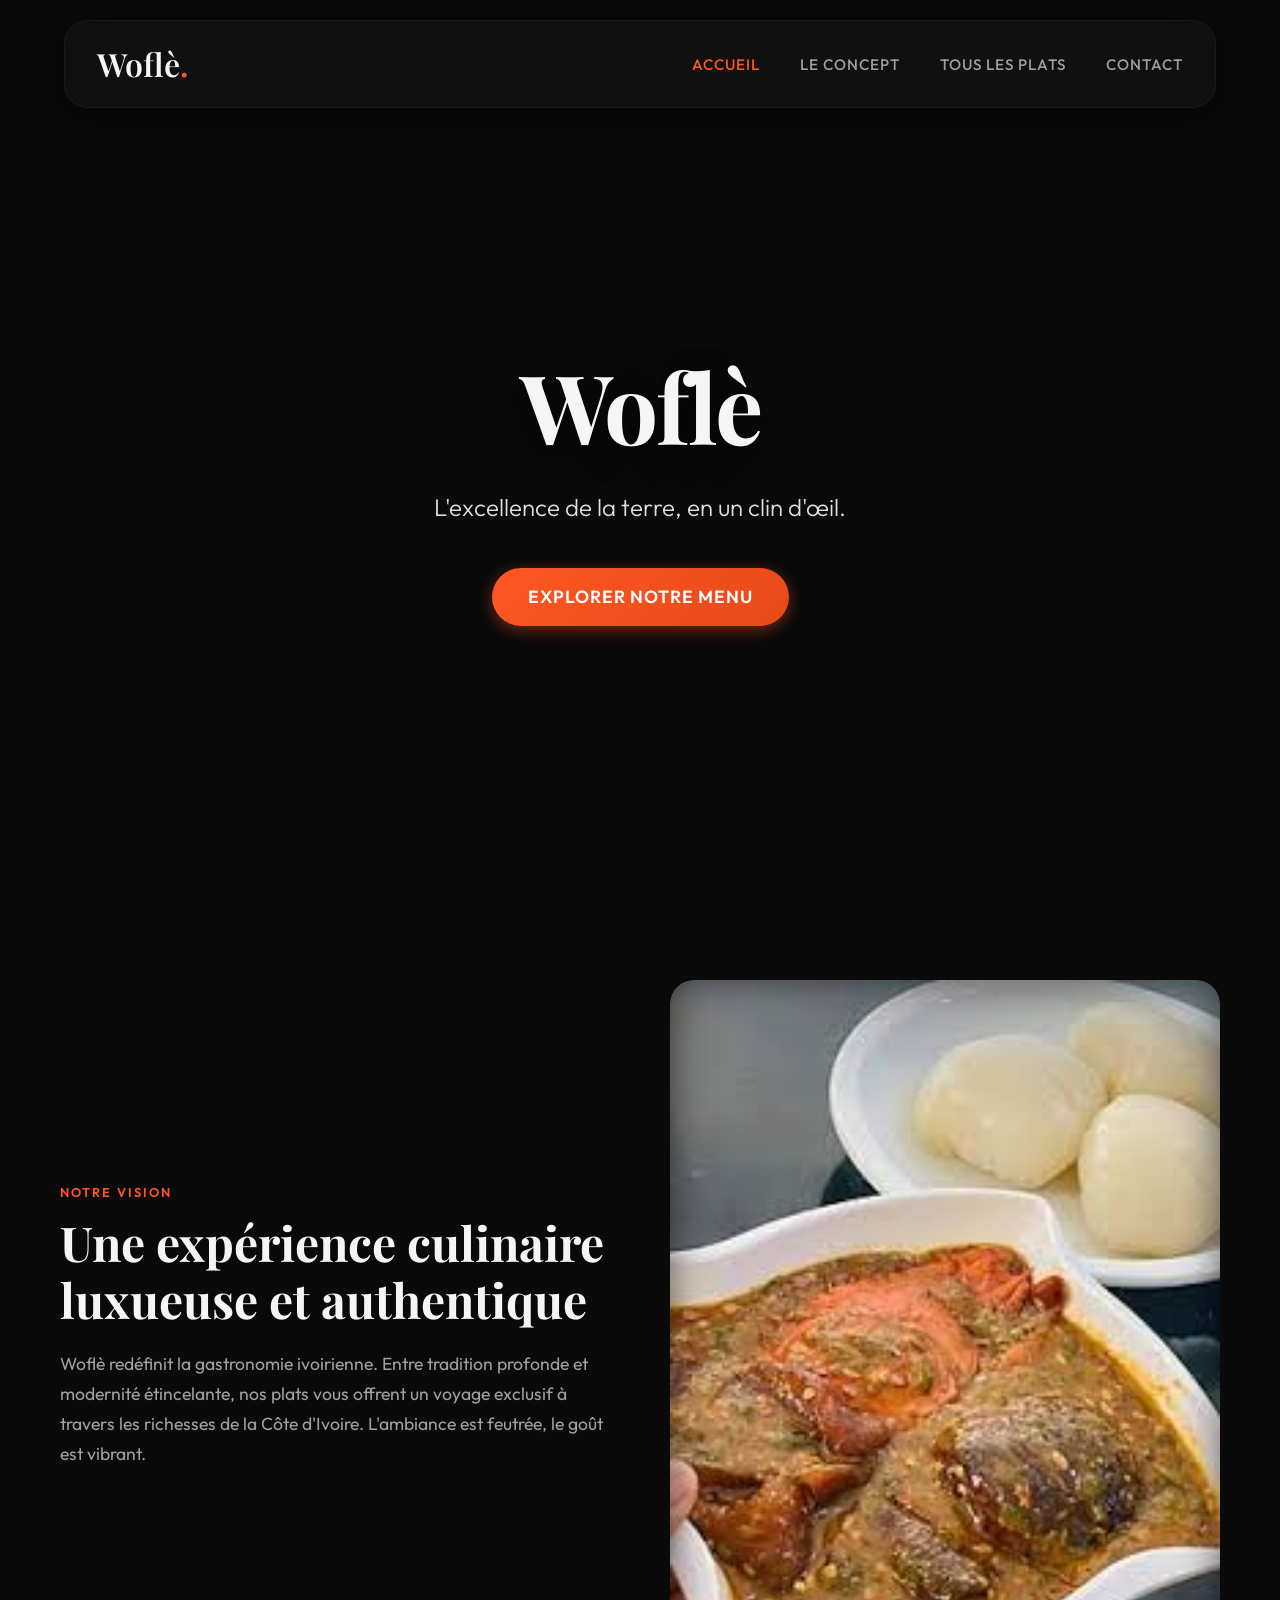
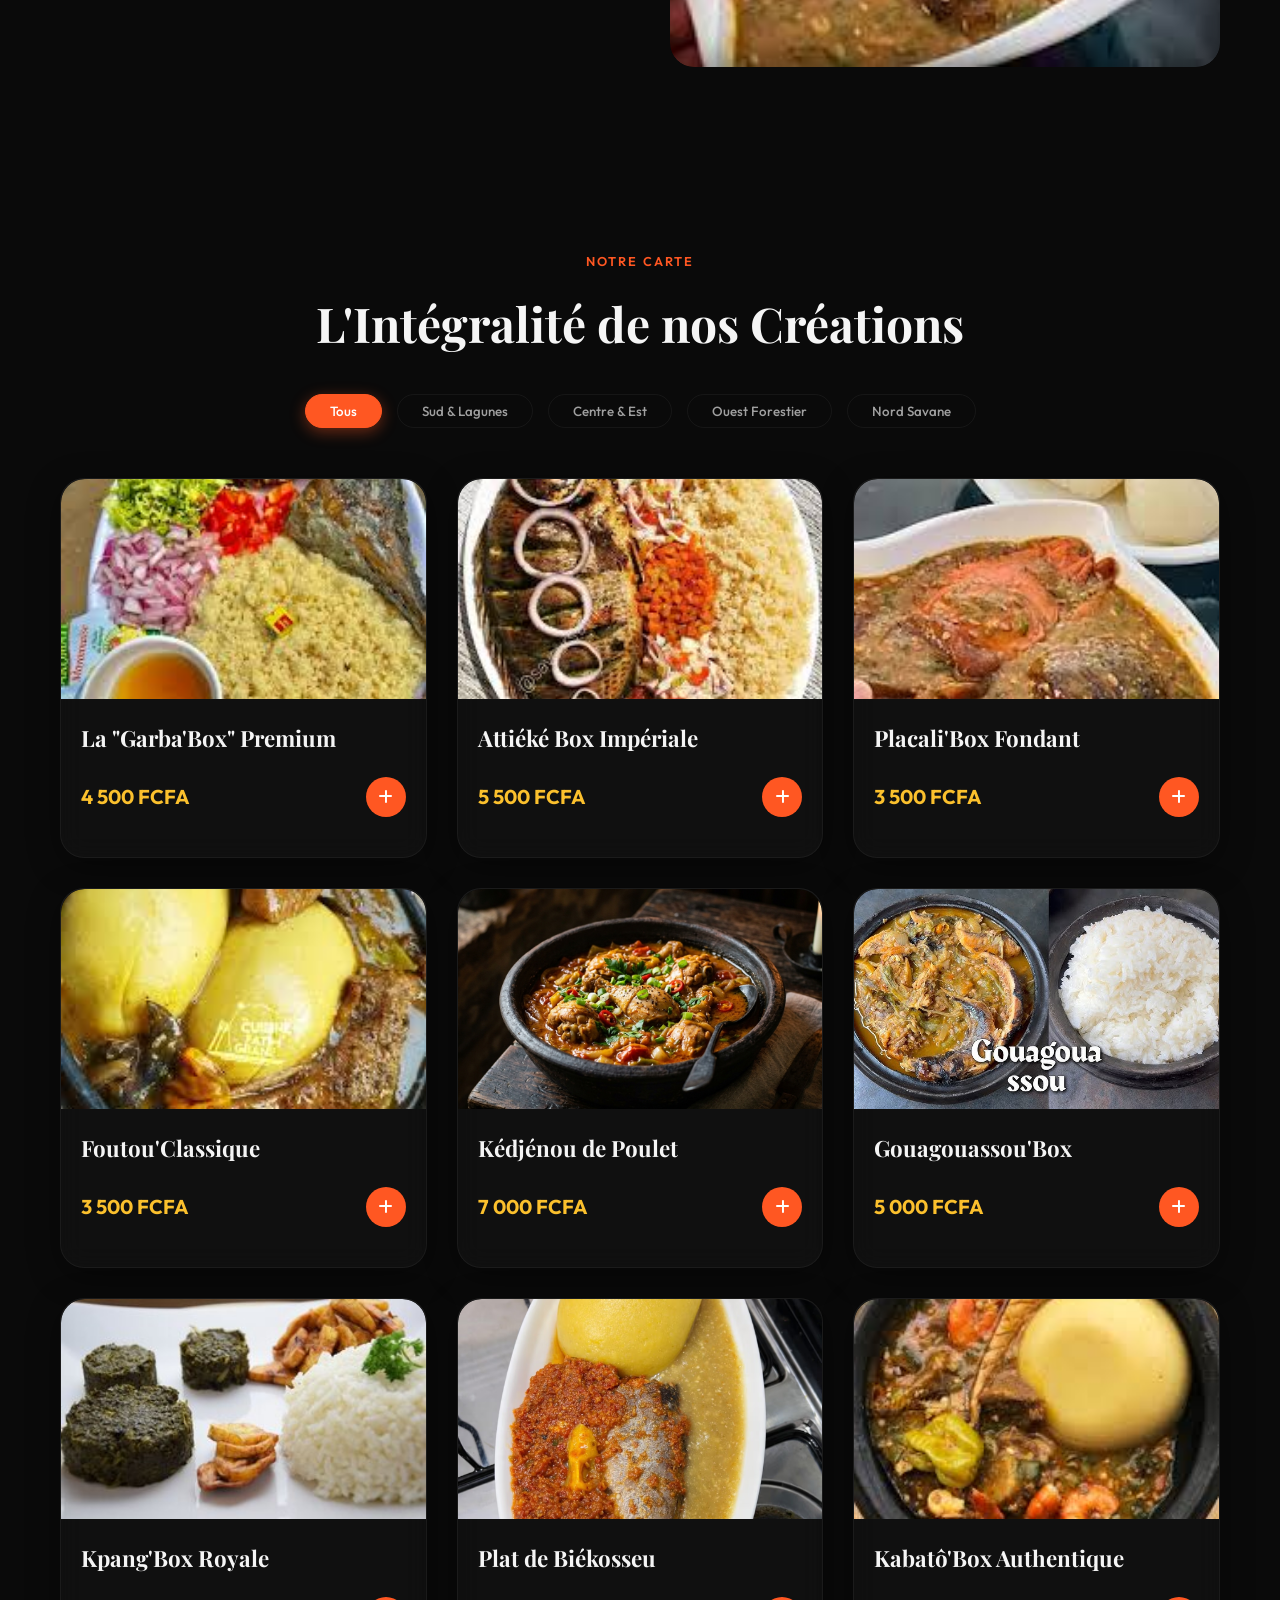
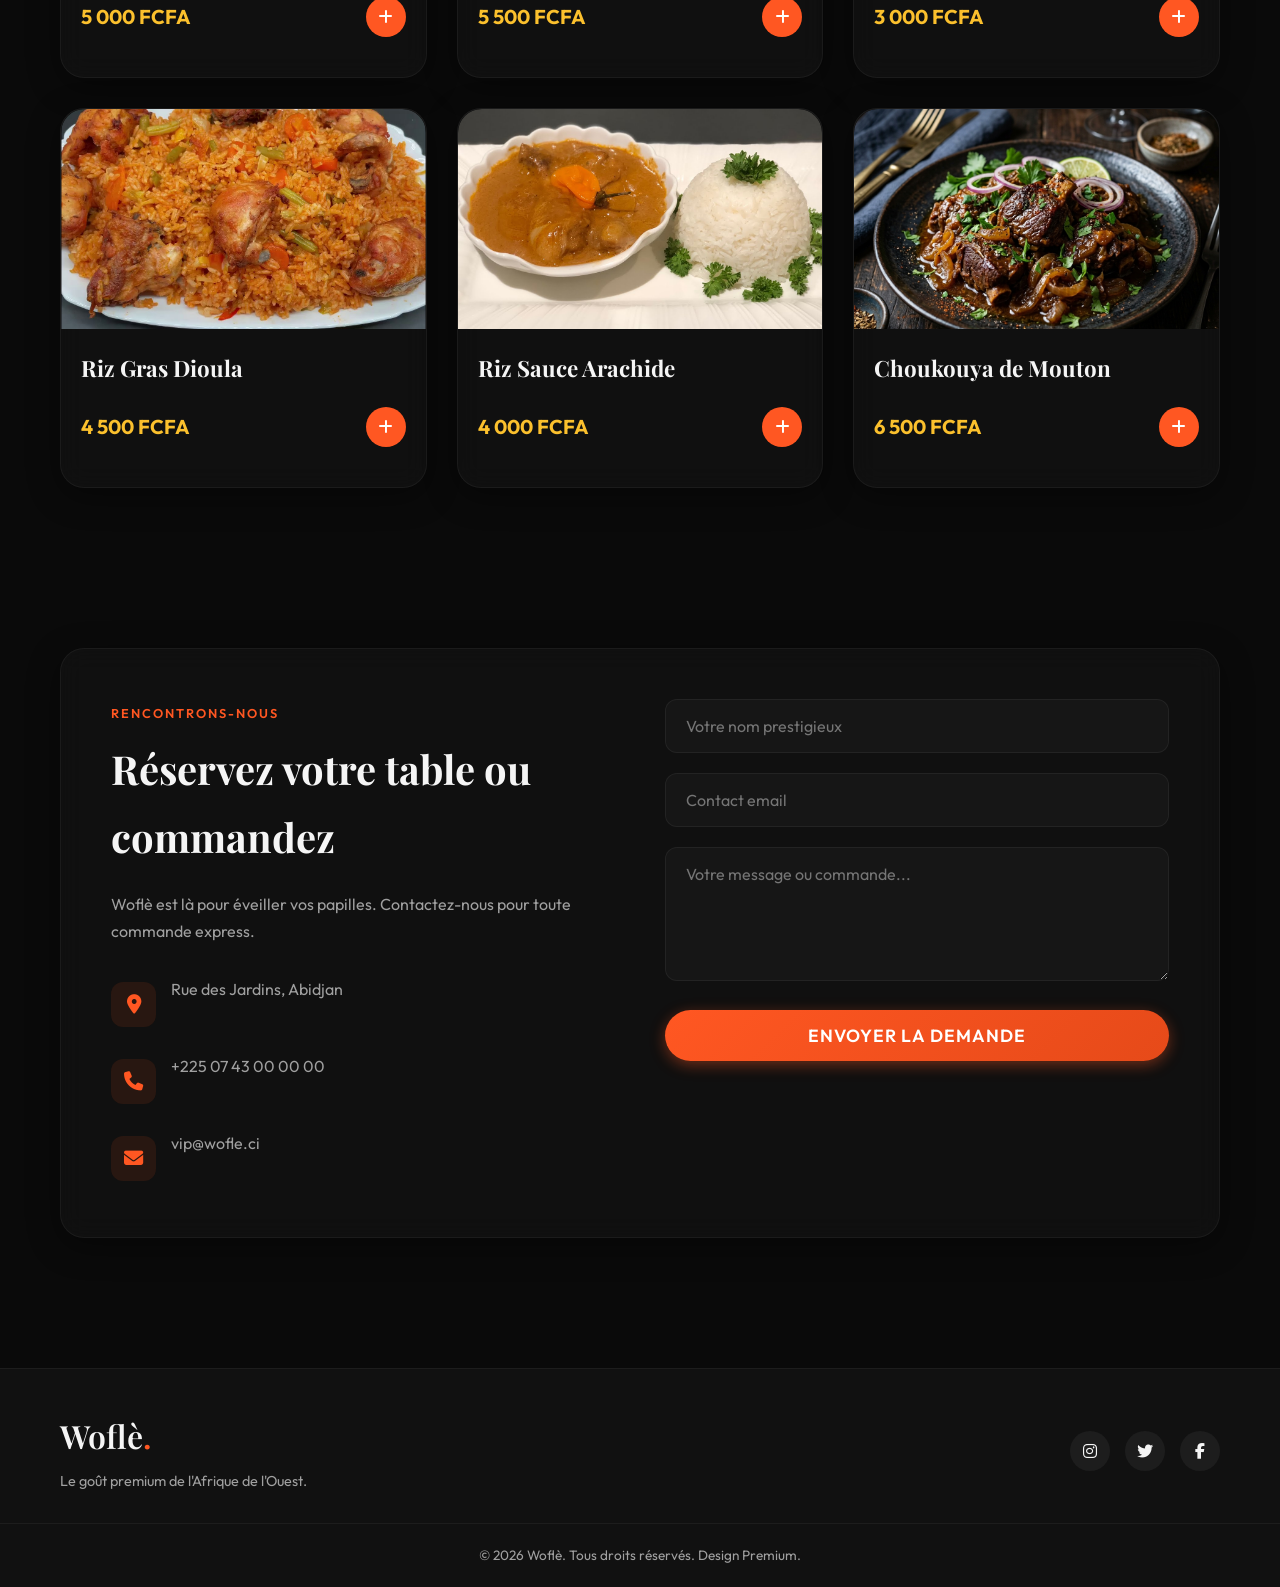
<file: index.html>
<!DOCTYPE html>
<html lang="fr">
<head>
    <meta charset="UTF-8">
    <meta name="viewport" content="width=device-width, initial-scale=1.0">
    <title>Woflè - Le Goût de la Terre | Fast-Food Premium Ivoirien</title>
    <!-- SEO meta -->
    <meta name="description" content="Découvrez Woflè, l'expérience ultime du fast-food Ivoirien. Plats traditionnels mis au goût du jour dans un univers premium.">
    <!-- Google Fonts -->
    <link rel="preconnect" href="https://fonts.googleapis.com">
    <link rel="preconnect" href="https://fonts.gstatic.com" crossorigin>
    <link href="https://fonts.googleapis.com/css2?family=Outfit:wght@300;400;600;800&family=Playfair+Display:ital,wght@0,600;1,600&display=swap" rel="stylesheet">
    <link rel="stylesheet" href="https://cdnjs.cloudflare.com/ajax/libs/font-awesome/6.2.0/css/all.min.css">
    <link rel="stylesheet" href="style.css">
</head>
<body class="dark-theme">
    <header class="header glass">
        <a href="#" class="logo">Woflè<span>.</span></a>
        <nav class="navbar">
            <ul class="nav-list">
                <li><a href="#accueil" class="nav-link active">Accueil</a></li>
                <li><a href="#concept" class="nav-link">Le Concept</a></li>
                <li><a href="#tous-les-plats" class="nav-link">Tous les plats</a></li>
                <li><a href="#contact" class="nav-link">Contact</a></li>
            </ul>
            <div class="hamburger">
                <span class="bar"></span>
                <span class="bar"></span>
                <span class="bar"></span>
            </div>
        </nav>
    </header>

    <main>
        <section id="accueil" class="hero reveal">
            <div class="hero-overlay"></div>
            <div class="hero-content">
                <h1 class="hero-title">Woflè</h1>
                <p class="slogan">L'excellence de la terre, en un clin d'œil.</p>
                <div class="hero-buttons">
                    <a href="#tous-les-plats" class="cta-button primary">Explorer notre Menu</a>
                </div>
            </div>
        </section>

        <section id="concept" class="container reveal">
            <div class="concept-content">
                <div class="concept-text">
                    <span class="badge">Notre vision</span>
                    <h2 class="section-title">Une expérience culinaire luxueuse et authentique</h2>
                    <p>Woflè redéfinit la gastronomie ivoirienne. Entre tradition profonde et modernité étincelante, nos plats vous offrent un voyage exclusif à travers les richesses de la Côte d'Ivoire. L'ambiance est feutrée, le goût est vibrant.</p>
                </div>
                <div class="concept-image glowing-box">
                    <img src="placali.jpeg" alt="Plat traditionnel Ivoirien stylisé" class="rounded-img">
                </div>
            </div>
        </section>

        <section id="tous-les-plats" class="menu-section container reveal">
            <div class="section-header">
                <span class="badge">Notre carte</span>
                <h2 class="section-title">L'Intégralité de nos Créations</h2>
                <div class="menu-filters">
                    <button class="filter-btn active" data-filter="all">Tous</button>
                    <button class="filter-btn" data-filter="lagunaire">Sud & Lagunes</button>
                    <button class="filter-btn" data-filter="centre">Centre & Est</button>
                    <button class="filter-btn" data-filter="ouest">Ouest Forestier</button>
                    <button class="filter-btn" data-filter="nord">Nord Savane</button>
                </div>
            </div>
            
            <div class="menu-grid" id="full-menu">
                <!-- Les plats seront chargés dynamiquement ici par script.js depuis db.js -->
            </div>
        </section>

        <section id="contact" class="contact-section container reveal">
            <div class="contact-card glass">
                <div class="contact-info">
                    <span class="badge">Rencontrons-nous</span>
                    <h2>Réservez votre table ou commandez</h2>
                    <p>Woflè est là pour éveiller vos papilles. Contactez-nous pour toute commande express.</p>
                    <div class="info-items">
                        <div class="info-item">
                            <div class="icon-box"><i class="fas fa-map-marker-alt"></i></div>
                            <p>Rue des Jardins, Abidjan</p>
                        </div>
                        <div class="info-item">
                            <div class="icon-box"><i class="fas fa-phone"></i></div>
                            <p>+225 07 43 00 00 00</p>
                        </div>
                        <div class="info-item">
                            <div class="icon-box"><i class="fas fa-envelope"></i></div>
                            <p>vip@wofle.ci</p>
                        </div>
                    </div>
                </div>
                <div class="contact-form-container">
                    <form class="contact-form">
                        <div class="input-group">
                            <input type="text" placeholder="Votre nom prestigieux" required>
                        </div>
                        <div class="input-group">
                            <input type="email" placeholder="Contact email" required>
                        </div>
                        <div class="input-group">
                            <textarea placeholder="Votre message ou commande..." rows="5" required></textarea>
                        </div>
                        <button type="submit" class="cta-button primary full-width">Envoyer la demande</button>
                    </form>
                </div>
            </div>
        </section>
    </main>

    <footer class="footer">
        <div class="container footer-content">
            <div class="footer-brand">
                <a href="#" class="logo">Woflè<span>.</span></a>
                <p>Le goût premium de l'Afrique de l'Ouest.</p>
            </div>
            <div class="social-links">
                <a href="#" class="social-icon"><i class="fab fa-instagram"></i></a>
                <a href="#" class="social-icon"><i class="fab fa-twitter"></i></a>
                <a href="#" class="social-icon"><i class="fab fa-facebook-f"></i></a>
            </div>
        </div>
        <div class="footer-bottom">
            <p>&copy; 2026 Woflè. Tous droits réservés. Design Premium.</p>
        </div>
    </footer>
    <script src="db.js"></script>
    <script src="script.js"></script>
</body>
</html>
</file>
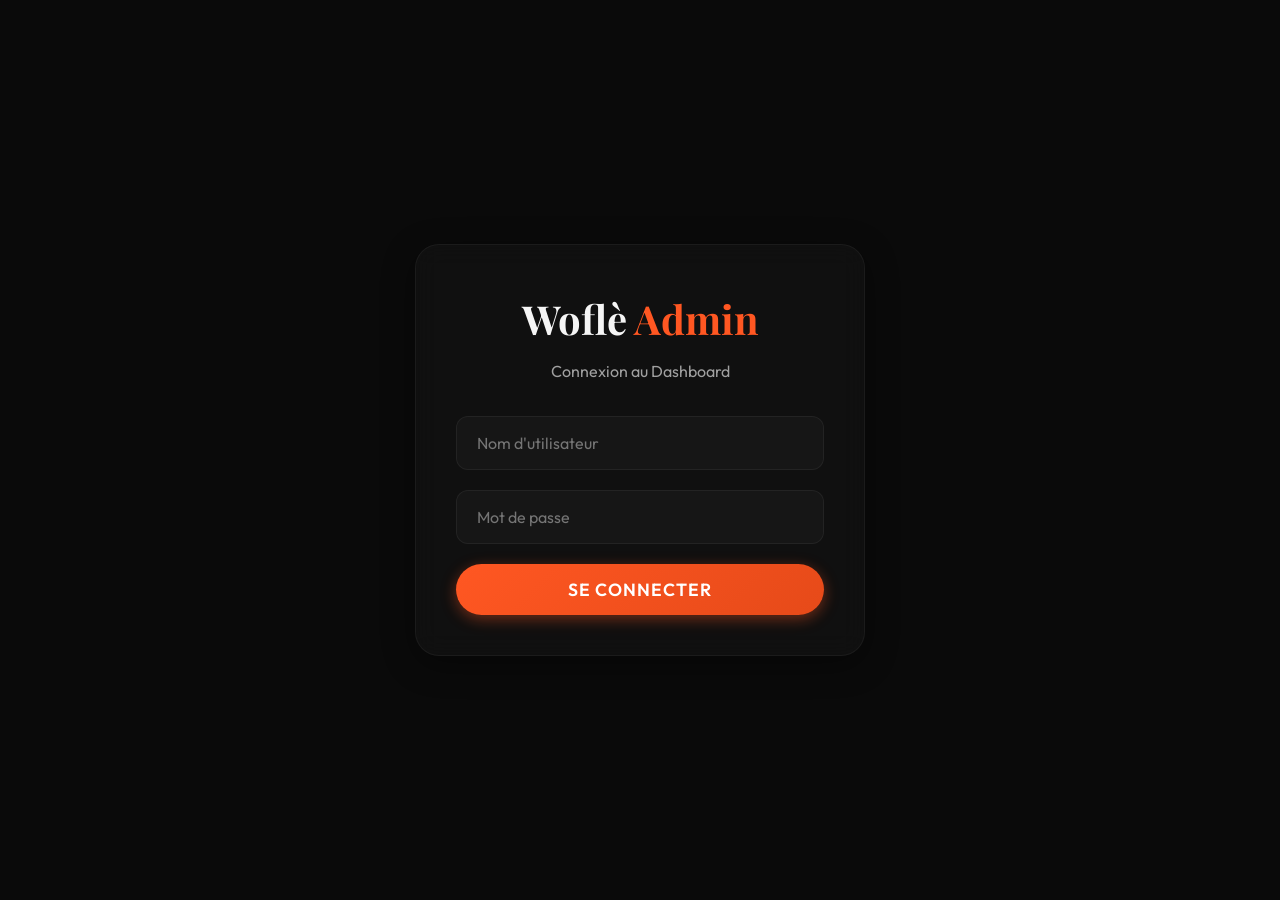
<file: admin.html>
<!DOCTYPE html>
<html lang="fr">
<head>
    <meta charset="UTF-8">
    <meta name="viewport" content="width=device-width, initial-scale=1.0">
    <title>Administration - Woflè Premium</title>
    <link rel="preconnect" href="https://fonts.googleapis.com">
    <link rel="preconnect" href="https://fonts.gstatic.com" crossorigin>
    <link href="https://fonts.googleapis.com/css2?family=Outfit:wght@300;400;600;800&family=Playfair+Display:ital,wght@0,600;1,600&display=swap" rel="stylesheet">
    <link rel="stylesheet" href="https://cdnjs.cloudflare.com/ajax/libs/font-awesome/6.2.0/css/all.min.css">
    <link rel="stylesheet" href="style.css">
    <link rel="stylesheet" href="admin.css">
</head>
<body class="dark-theme admin-body">
    
    <!-- Login Screen -->
    <div id="login-screen" class="admin-container glass">
        <h2 class="admin-title">Woflè <span>Admin</span></h2>
        <p class="admin-subtitle">Connexion au Dashboard</p>
        <form id="login-form">
            <div class="input-group">
                <input type="text" id="admin-user" placeholder="Nom d'utilisateur" required>
            </div>
            <div class="input-group">
                <input type="password" id="admin-pass" placeholder="Mot de passe" required>
            </div>
            <button type="submit" class="cta-button primary full-width">Se Connecter</button>
        </form>
    </div>

    <!-- Dashboard Screen -->
    <div id="dashboard-screen" class="dashboard-layout glass" style="display: none;">
        <div class="dashboard-header">
            <h2>Tableau de Bord Administrateur</h2>
            <button id="logout-btn" class="filter-btn">Déconnexion</button>
        </div>

        <div class="dashboard-content">
            <div class="add-dish-panel">
                <h3><i class="fas fa-plus-circle"></i> Ajouter un nouveau Mets</h3>
                <form id="add-dish-form">
                    <div class="input-group">
                        <label>Nom du Plat</label>
                        <input type="text" id="dish-name" placeholder="Ex: Alloco au Poulet" required>
                    </div>
                    <div class="input-group">
                        <label>Catégorie (Région)</label>
                        <select id="dish-category" class="styled-select" required>
                            <option value="lagunaire">Sud & Lagunes</option>
                            <option value="centre">Centre & Est</option>
                            <option value="ouest">Ouest Forestier</option>
                            <option value="nord">Nord Savane</option>
                        </select>
                    </div>
                    <div class="input-group">
                        <label>Prix</label>
                        <input type="text" id="dish-price" placeholder="Ex: 3 000 FCFA" required>
                    </div>
                    <div class="input-group">
                        <label>Image (Nom du fichier local ou URL)</label>
                        <input type="text" id="dish-img" placeholder="Ex: alloco.jpg ou https://..." required>
                    </div>
                    <div class="input-group">
                        <label>Description (Aperçu au survol)</label>
                        <textarea id="dish-desc" rows="3" placeholder="Description appétissante..." required></textarea>
                    </div>
                    <button type="submit" class="cta-button primary full-width">Publier le Mets</button>
                </form>
            </div>

            <div class="manage-dishes-panel">
                <h3><i class="fas fa-list"></i> Menus Actuels</h3>
                <div class="dishes-list" id="admin-dishes-list">
                    <!-- Généré dynamiquement -->
                </div>
            </div>
        </div>
    </div>

    <script src="db.js"></script>
    <script src="admin.js"></script>
</body>
</html>
</file>
<file: style.css>
/* --- Woflè Premium CSS --- */
:root {
    /* Premium Dark Theme Palette */
    --bg-dark: #0a0a0a;
    --bg-surface: #111111;
    --primary-color: #ff5722; /* Vibrant orange */
    --primary-glow: rgba(255, 87, 34, 0.4);
    --secondary-color: #e64a19;
    --text-main: #f5f5f5;
    --text-muted: #a0a0a0;
    --accent: #fbc02d; /* Gold */
    --glass-bg: rgba(20, 20, 20, 0.6);
    --glass-border: rgba(255, 255, 255, 0.05);

    --font-heading: 'Playfair Display', serif;
    --font-body: 'Outfit', sans-serif;
    --transition-smooth: all 0.4s cubic-bezier(0.25, 0.8, 0.25, 1);
}

* {
    margin: 0;
    padding: 0;
    box-sizing: border-box;
}

html {
    scroll-behavior: smooth;
}

body.dark-theme {
    font-family: var(--font-body);
    background-color: var(--bg-dark);
    color: var(--text-main);
    line-height: 1.7;
    overflow-x: hidden;
}

/* Typography elements */
h1, h2, h3, h4 {
    font-family: var(--font-heading);
    color: var(--text-main);
}

.badge {
    display: inline-block;
    font-size: 0.8rem;
    text-transform: uppercase;
    letter-spacing: 2px;
    color: var(--primary-color);
    margin-bottom: 10px;
    font-weight: 600;
}

.container {
    max-width: 1200px;
    margin: 0 auto;
    padding: 80px 20px;
}

/* --- Glassmorphism Utils --- */
.glass {
    background: var(--glass-bg);
    backdrop-filter: blur(12px);
    -webkit-backdrop-filter: blur(12px);
    border: 1px solid var(--glass-border);
    border-radius: 24px;
    box-shadow: 0 8px 32px rgba(0, 0, 0, 0.4);
}

/* --- Button Premium --- */
.cta-button {
    font-family: var(--font-body);
    display: inline-block;
    padding: 14px 36px;
    border-radius: 50px;
    text-decoration: none;
    font-weight: 600;
    font-size: 1.1rem;
    transition: var(--transition-smooth);
    cursor: pointer;
    border: none;
    text-transform: uppercase;
    letter-spacing: 1px;
}

.cta-button.primary {
    background: linear-gradient(135deg, var(--primary-color), var(--secondary-color));
    color: #fff;
    box-shadow: 0 4px 15px var(--primary-glow);
}

.cta-button.primary:hover {
    transform: translateY(-3px) scale(1.02);
    box-shadow: 0 8px 25px var(--primary-glow);
}

.full-width {
    width: 100%;
}

/* --- Animations --- */
.reveal {
    opacity: 0;
    transform: translateY(40px);
    transition: all 0.8s ease-out;
}
.reveal.active {
    opacity: 1;
    transform: translateY(0);
}
.reveal-up {
    opacity: 0;
    transform: translateY(30px);
    transition: all 0.6s ease-out;
}
.reveal-up.active {
    opacity: 1;
    transform: translateY(0);
}

/* --- Header & Nav --- */
.header {
    position: fixed;
    top: 20px;
    left: 50%;
    transform: translateX(-50%);
    width: 90%;
    max-width: 1200px;
    z-index: 1000;
    display: flex;
    justify-content: space-between;
    align-items: center;
    padding: 1rem 2rem;
}

.logo {
    font-family: var(--font-heading);
    font-size: 2rem;
    font-weight: 600;
    color: var(--text-main);
    text-decoration: none;
}
.logo span {
    color: var(--primary-color);
}

.navbar .nav-list {
    display: flex;
    list-style: none;
    gap: 40px;
}

.navbar .nav-link {
    color: var(--text-muted);
    text-decoration: none;
    font-weight: 500;
    font-size: 0.95rem;
    transition: var(--transition-smooth);
    text-transform: uppercase;
    letter-spacing: 1px;
}

.navbar .nav-link:hover,
.navbar .nav-link.active {
    color: var(--primary-color);
}

.hamburger {
    display: none;
    cursor: pointer;
}
.bar {
    display: block;
    width: 25px;
    height: 2px;
    margin: 5px auto;
    transition: var(--transition-smooth);
    background-color: var(--text-main);
}

/* --- Hero Section --- */
.hero {
    height: 100vh;
    display: flex;
    align-items: center;
    justify-content: center;
    position: relative;
    background: url('https://images.unsplash.com/photo-1555939594-58d7cb561ad1?ixlib=rb-4.0.3&auto=format&fit=crop&w=1470&q=80') no-repeat center center/cover;
}

.hero-overlay {
    position: absolute;
    top: 0; left: 0; width: 100%; height: 100%;
    background: linear-gradient(to bottom, rgba(10,10,10,0.8) 0%, rgba(10,10,10,0.4) 50%, rgba(10,10,10,1) 100%);
}

.hero-content {
    position: relative;
    z-index: 2;
    text-align: center;
    margin-top: 50px;
}

.hero-title {
    font-size: 6rem;
    margin-bottom: 0px;
    text-shadow: 0 10px 30px rgba(0,0,0,0.8);
    letter-spacing: -2px;
}

.hero .slogan {
    font-size: 1.5rem;
    color: #e0e0e0;
    margin-bottom: 40px;
    font-weight: 300;
}

/* --- Concept Section --- */
.concept-content {
    display: grid;
    grid-template-columns: 1fr 1fr;
    gap: 60px;
    align-items: center;
}

.concept-text h2 {
    font-size: 3rem;
    margin-bottom: 20px;
    line-height: 1.2;
}

.concept-text p {
    color: var(--text-muted);
    font-size: 1.1rem;
}

.concept-image {
    position: relative;
    border-radius: 24px;
    overflow: hidden;
}

.rounded-img {
    width: 100%;
    height: 100%;
    object-fit: cover;
    display: block;
    border-radius: 24px;
    transform: scale(1);
    transition: var(--transition-smooth);
}
.concept-image:hover .rounded-img {
    transform: scale(1.05);
}
.glowing-box::after {
    content: '';
    position: absolute;
    inset: 0;
    box-shadow: inset 0 0 40px rgba(0,0,0,0.6);
    border-radius: 24px;
    pointer-events: none;
}

/* --- Menu Section --- */
.menu-section {
    padding-top: 100px;
}

.section-header {
    text-align: center;
    margin-bottom: 50px;
}

.section-header h2 {
    font-size: 3rem;
    margin-bottom: 30px;
}

.menu-filters {
    display: flex;
    justify-content: center;
    gap: 15px;
    flex-wrap: wrap;
    margin-bottom: 40px;
}

.filter-btn {
    background: transparent;
    border: 1px solid var(--glass-border);
    color: var(--text-muted);
    padding: 8px 24px;
    border-radius: 30px;
    cursor: pointer;
    font-family: var(--font-body);
    font-weight: 500;
    transition: var(--transition-smooth);
}

.filter-btn:hover, .filter-btn.active {
    background: var(--primary-color);
    color: #fff;
    border-color: var(--primary-color);
    box-shadow: 0 4px 15px var(--primary-glow);
}

.menu-grid {
    display: grid;
    grid-template-columns: repeat(auto-fill, minmax(280px, 1fr));
    gap: 30px;
}

.menu-card {
    display: flex;
    flex-direction: column;
    overflow: hidden;
    transition: var(--transition-smooth);
    padding-bottom: 20px;
}

.menu-card:hover {
    transform: translateY(-10px);
    box-shadow: 0 15px 40px rgba(0,0,0,0.6);
    border-color: rgba(255, 87, 34, 0.3);
}

.img-wrapper {
    width: 100%;
    height: 220px;
    overflow: hidden;
    border-radius: 24px 24px 0 0;
    position: relative;
}

.img-wrapper img {
    width: 100%;
    height: 100%;
    object-fit: cover;
    transition: var(--transition-smooth);
}

.hover-overlay {
    position: absolute;
    inset: 0;
    background: rgba(0, 0, 0, 0.75);
    backdrop-filter: blur(4px);
    -webkit-backdrop-filter: blur(4px);
    display: flex;
    align-items: center;
    justify-content: center;
    padding: 20px;
    opacity: 0;
    transition: var(--transition-smooth);
    text-align: center;
    z-index: 2;
}

.hover-overlay .description {
    color: #fff;
    font-size: 0.95rem;
    line-height: 1.5;
    transform: translateY(20px);
    transition: var(--transition-smooth);
}

.menu-card:hover .hover-overlay {
    opacity: 1;
}

.menu-card:hover .hover-overlay .description {
    transform: translateY(0);
}

.menu-card:hover .img-wrapper img {
    transform: scale(1.1);
}

.card-content {
    padding: 20px;
    display: flex;
    flex-direction: column;
    flex-grow: 1;
}

.card-content h4 {
    font-size: 1.4rem;
    margin-bottom: 20px;
}

.price-action {
    display: flex;
    justify-content: space-between;
    align-items: center;
    margin-top: auto;
}

.price {
    font-size: 1.25rem;
    font-weight: 700;
    color: var(--accent);
}

.add-btn {
    background: var(--primary-color);
    color: #fff;
    border: none;
    width: 40px;
    height: 40px;
    border-radius: 50%;
    cursor: pointer;
    transition: var(--transition-smooth);
    display: flex;
    justify-content: center;
    align-items: center;
    font-size: 1rem;
}

.add-btn:hover {
    transform: scale(1.1);
    box-shadow: 0 4px 10px var(--primary-glow);
}

/* --- Contact Section --- */
.contact-card {
    display: grid;
    grid-template-columns: 1fr 1fr;
    padding: 50px;
    gap: 50px;
}

.contact-info h2 {
    font-size: 2.5rem;
    margin-bottom: 20px;
}

.contact-info p {
    color: var(--text-muted);
    margin-bottom: 30px;
}

.info-items {
    display: flex;
    flex-direction: column;
    gap: 20px;
}

.info-item {
    display: flex;
    align-items: center;
    gap: 15px;
}

.icon-box {
    width: 45px;
    height: 45px;
    background: rgba(255, 87, 34, 0.1);
    color: var(--primary-color);
    border-radius: 12px;
    display: flex;
    justify-content: center;
    align-items: center;
    font-size: 1.2rem;
}

.input-group {
    margin-bottom: 20px;
}

.input-group input,
.input-group textarea {
    width: 100%;
    padding: 16px 20px;
    background: rgba(255, 255, 255, 0.03);
    border: 1px solid var(--glass-border);
    border-radius: 12px;
    color: var(--text-main);
    font-family: var(--font-body);
    font-size: 1rem;
    transition: var(--transition-smooth);
}

.input-group input:focus,
.input-group textarea:focus {
    outline: none;
    border-color: var(--primary-color);
    background: rgba(255, 255, 255, 0.06);
}

/* --- Footer --- */
.footer {
    border-top: 1px solid var(--glass-border);
    background: var(--bg-surface);
    padding-top: 40px;
    margin-top: 50px;
}

.footer-content {
    display: flex;
    justify-content: space-between;
    align-items: center;
    padding-top: 0;
    padding-bottom: 30px;
}

.footer-brand p {
    color: var(--text-muted);
    font-size: 0.9rem;
    margin-top: 5px;
}

.social-links {
    display: flex;
    gap: 15px;
}

.social-icon {
    width: 40px;
    height: 40px;
    border-radius: 50%;
    background: rgba(255,255,255,0.05);
    color: var(--text-main);
    display: flex;
    justify-content: center;
    align-items: center;
    text-decoration: none;
    transition: var(--transition-smooth);
}

.social-icon:hover {
    background: var(--primary-color);
    transform: translateY(-3px);
}

.footer-bottom {
    text-align: center;
    padding: 20px;
    border-top: 1px solid var(--glass-border);
    color: var(--text-muted);
    font-size: 0.85rem;
}

/* --- Responsive --- */
@media (max-width: 900px) {
    .concept-content, .contact-card {
        grid-template-columns: 1fr;
    }
    
    .hero-title {
        font-size: 4rem;
    }
    
    .header {
        width: 95%;
        padding: 1rem;
    }
    
    .hamburger {
        display: block;
    }

    .navbar .nav-list {
        position: absolute;
        top: 80px;
        left: 0;
        width: 100%;
        flex-direction: column;
        background: var(--glass-bg);
        backdrop-filter: blur(20px);
        -webkit-backdrop-filter: blur(20px);
        border: 1px solid var(--glass-border);
        border-radius: 20px;
        padding: 30px;
        opacity: 0;
        pointer-events: none;
        transform: translateY(-20px);
        transition: var(--transition-smooth);
        text-align: center;
    }

    .navbar.active .nav-list {
        opacity: 1;
        pointer-events: auto;
        transform: translateY(0);
    }
    
    .hamburger.active .bar:nth-child(2) { opacity: 0; }
    .hamburger.active .bar:nth-child(1) { transform: translateY(7px) rotate(45deg); }
    .hamburger.active .bar:nth-child(3) { transform: translateY(-7px) rotate(-45deg); }
}
</file>
<file: admin.css>
/* --- Admin Premium CSS --- */
.admin-body {
    display: flex;
    justify-content: center;
    align-items: center;
    min-height: 100vh;
    background: url('https://images.unsplash.com/photo-1555939594-58d7cb561ad1?ixlib=rb-4.0.3&auto=format&fit=crop&w=1470&q=80') no-repeat center center/cover;
}

.admin-body::before {
    content: '';
    position: absolute;
    top: 0; left: 0; width: 100%; height: 100%;
    background: rgba(10, 10, 10, 0.85); /* Sombre pour contraster */
    z-index: -1;
}

.admin-container {
    width: 100%;
    max-width: 450px;
    padding: 40px;
}

.admin-title {
    font-size: 2.5rem;
    text-align: center;
    margin-bottom: 5px;
}

.admin-title span {
    color: var(--primary-color);
}

.admin-subtitle {
    text-align: center;
    color: var(--text-muted);
    margin-bottom: 30px;
}

/* Dashboard Layout */
.dashboard-layout {
    width: 95%;
    max-width: 1200px;
    max-height: 90vh;
    display: flex;
    flex-direction: column;
    padding: 30px;
    overflow-y: auto;
}

.dashboard-header {
    display: flex;
    justify-content: space-between;
    align-items: center;
    border-bottom: 1px solid var(--glass-border);
    padding-bottom: 20px;
    margin-bottom: 30px;
}

.dashboard-content {
    display: grid;
    grid-template-columns: 1fr 1.5fr;
    gap: 40px;
}

.add-dish-panel h3, .manage-dishes-panel h3 {
    margin-bottom: 20px;
    color: var(--primary-color);
    font-size: 1.5rem;
}

.input-group label {
    display: block;
    margin-bottom: 8px;
    font-size: 0.9rem;
    color: var(--text-muted);
}

.styled-select {
    width: 100%;
    padding: 16px 20px;
    background: rgba(255, 255, 255, 0.03);
    border: 1px solid var(--glass-border);
    border-radius: 12px;
    color: var(--text-main);
    font-family: var(--font-body);
    font-size: 1rem;
    appearance: none;
    transition: var(--transition-smooth);
}

.styled-select:focus {
    outline: none;
    border-color: var(--primary-color);
}

.styled-select option {
    background: var(--bg-surface);
    color: var(--text-main);
}

/* List of dishes in admin */
.dishes-list {
    display: flex;
    flex-direction: column;
    gap: 15px;
    max-height: 60vh;
    overflow-y: auto;
    padding-right: 10px;
}

.admin-dish-item {
    display: flex;
    justify-content: space-between;
    align-items: center;
    background: rgba(255,255,255,0.05);
    padding: 15px 20px;
    border-radius: 12px;
    border: 1px solid var(--glass-border);
}

.admin-dish-info h4 {
    font-size: 1.1rem;
    margin-bottom: 5px;
}

.admin-dish-info p {
    font-size: 0.85rem;
    color: var(--text-muted);
}

.btn-delete {
    background: #e74c3c;
    color: white;
    border: none;
    padding: 8px 15px;
    border-radius: 8px;
    cursor: pointer;
    font-family: var(--font-body);
    font-weight: 600;
    transition: var(--transition-smooth);
}

.btn-delete:hover {
    background: #c0392b;
    transform: scale(1.05);
}

/* Custom Scrollbar for admin */
::-webkit-scrollbar {
    width: 8px;
}
::-webkit-scrollbar-track {
    background: rgba(0,0,0,0.1); 
    border-radius: 10px;
}
::-webkit-scrollbar-thumb {
    background: var(--primary-color); 
    border-radius: 10px;
}
::-webkit-scrollbar-thumb:hover {
    background: var(--secondary-color); 
}

@media (max-width: 900px) {
    .dashboard-content {
        grid-template-columns: 1fr;
    }
}
</file>
